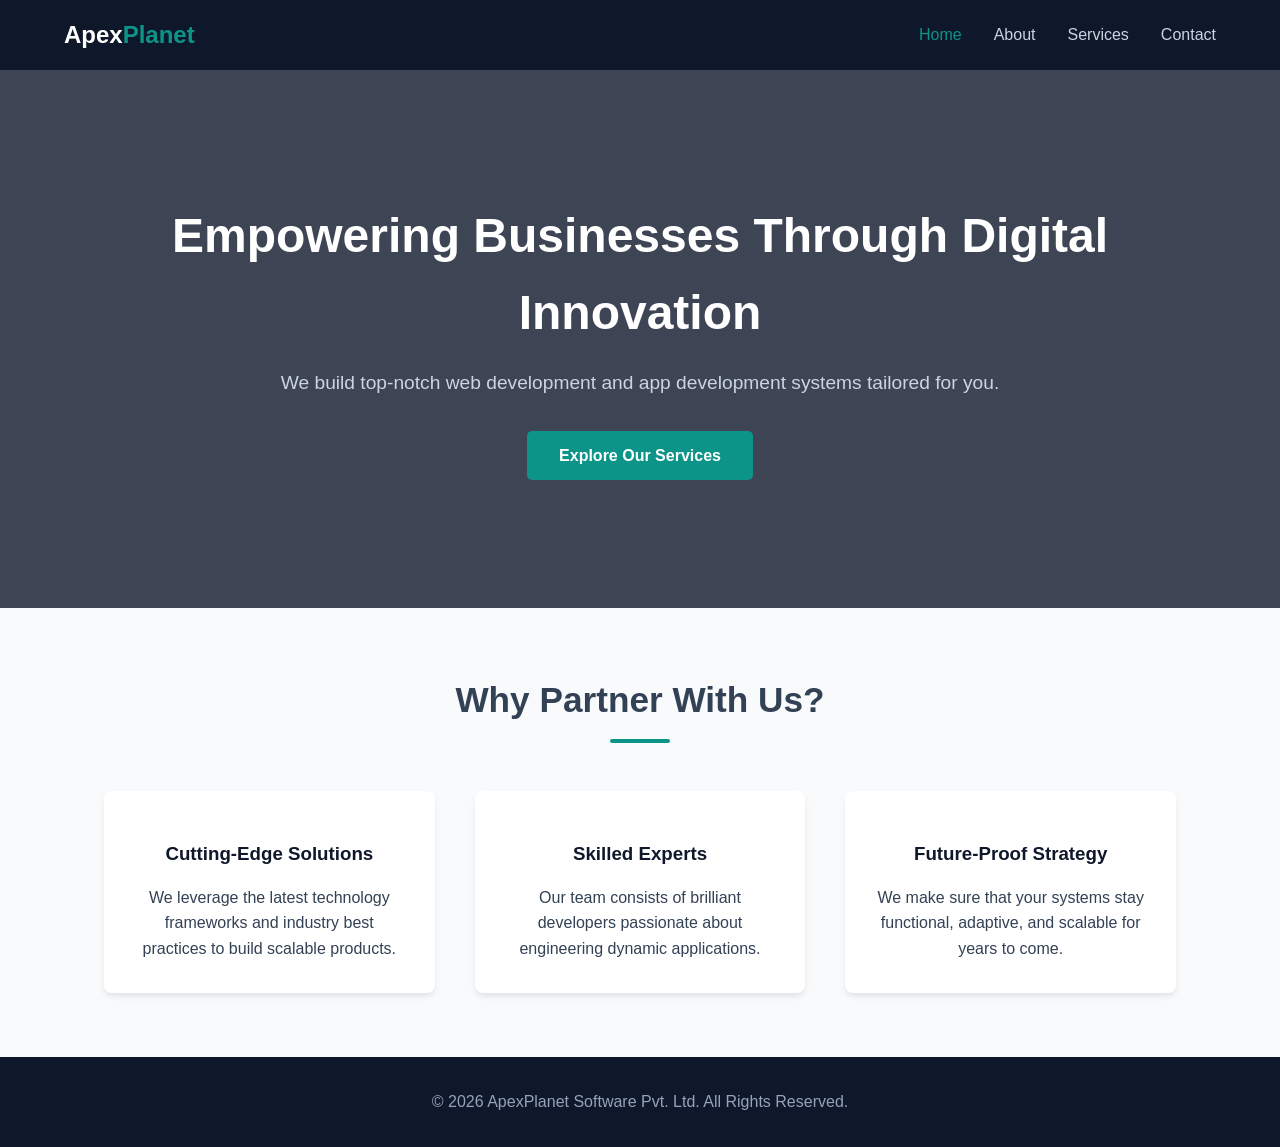
<file: index.html>
<!DOCTYPE html>
<html lang="en">
<head>
    <meta charset="UTF-8">
    <meta name="viewport" content="width=device-width, initial-scale=1.0">
    <title>Home | ApexPlanet Digital Solutions</title>
    <link rel="stylesheet" href="style.css">
</head>
<body>

    <header>
        <nav class="navbar">
            <div class="logo">Apex<span>Planet</span></div>
            <ul class="nav-links">
                <li><a href="index.html" class="active">Home</a></li>
                <li><a href="about.html">About</a></li>
                <li><a href="services.html">Services</a></li>
                <li><a href="contact.html">Contact</a></li>
            </ul>
        </nav>
    </header>

    <section class="hero">
        <h1>Empowering Businesses Through Digital Innovation</h1>
        <p>We build top-notch web development and app development systems tailored for you.</p>
        <a href="services.html" class="btn">Explore Our Services</a>
    </section>

    <main class="container">
        <h2 class="section-title">Why Partner With Us?</h2>
        <div class="grid">
            <div class="card">
                <h3>Cutting-Edge Solutions</h3>
                <p>We leverage the latest technology frameworks and industry best practices to build scalable products.</p>
            </div>
            <div class="card">
                <h3>Skilled Experts</h3>
                <p>Our team consists of brilliant developers passionate about engineering dynamic applications.</p>
            </div>
            <div class="card">
                <h3>Future-Proof Strategy</h3>
                <p>We make sure that your systems stay functional, adaptive, and scalable for years to come.</p>
            </div>
        </div>
    </main>

    <footer>
        <p>&copy; 2026 ApexPlanet Software Pvt. Ltd. All Rights Reserved.</p>
    </footer>

</body>
</html>
</file>
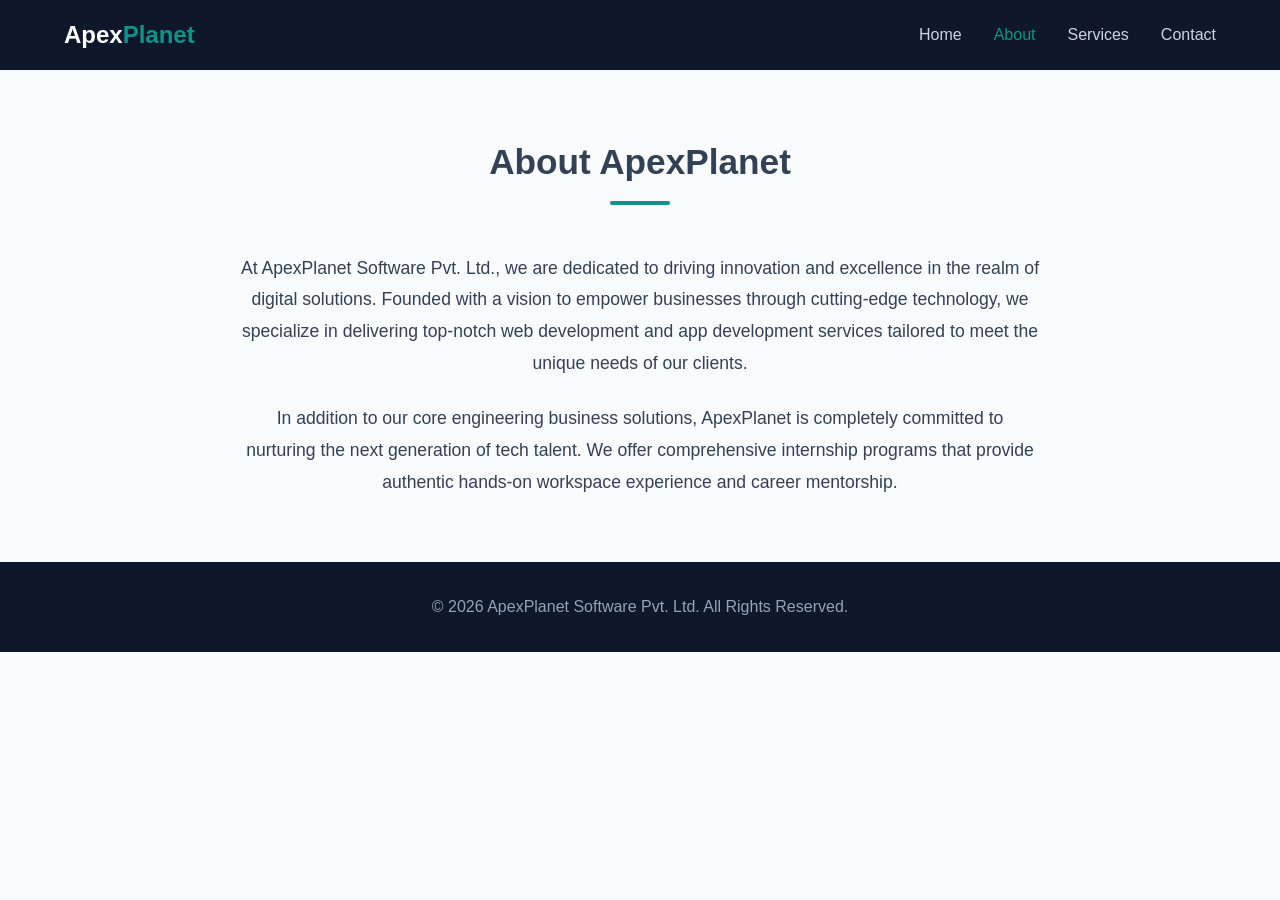
<file: about.html>
<!DOCTYPE html>
<html lang="en">
<head>
    <meta charset="UTF-8">
    <meta name="viewport" content="width=device-width, initial-scale=1.0">
    <title>About Us | ApexPlanet Digital Solutions</title>
    <link rel="stylesheet" href="style.css">
</head>
<body>

    <header>
        <nav class="navbar">
            <div class="logo">Apex<span>Planet</span></div>
            <ul class="nav-links">
                <li><a href="index.html">Home</a></li>
                <li><a href="about.html" class="active">About</a></li>
                <li><a href="services.html">Services</a></li>
                <li><a href="contact.html">Contact</a></li>
            </ul>
        </nav>
    </header>

    <main class="container">
        <h2 class="section-title">About ApexPlanet</h2>
        <div style="max-width: 800px; margin: 0 auto; text-align: center; font-size: 1.1rem; line-height: 1.8;">
            <p style="margin-bottom: 1.5rem;">
                At ApexPlanet Software Pvt. Ltd., we are dedicated to driving innovation and excellence in the realm of digital solutions. Founded with a vision to empower businesses through cutting-edge technology, we specialize in delivering top-notch web development and app development services tailored to meet the unique needs of our clients.
            </p>
            <p>
                In addition to our core engineering business solutions, ApexPlanet is completely committed to nurturing the next generation of tech talent. We offer comprehensive internship programs that provide authentic hands-on workspace experience and career mentorship.
            </p>
        </div>
    </main>

    <footer>
        <p>&copy; 2026 ApexPlanet Software Pvt. Ltd. All Rights Reserved.</p>
    </footer>

</body>
</html>
</file>
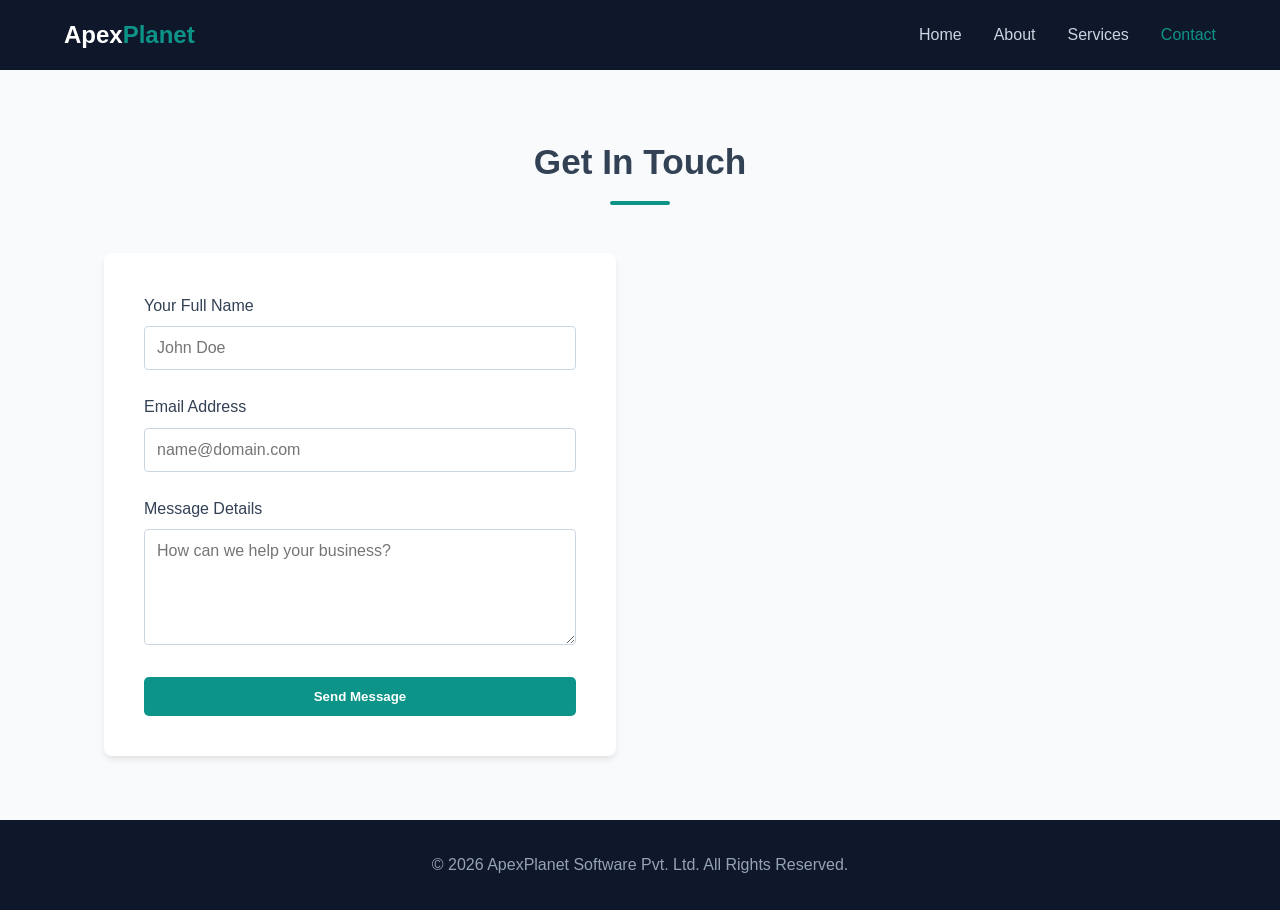
<file: contact.html>
<!DOCTYPE html>
<html lang="en">
<head>
    <meta charset="UTF-8">
    <meta name="viewport" content="width=device-width, initial-scale=1.0">
    <title>Contact Us | ApexPlanet Digital Solutions</title>
    <link rel="stylesheet" href="style.css">
</head>
<body>

    <header>
        <nav class="navbar">
            <div class="logo">Apex<span>Planet</span></div>
            <ul class="nav-links">
                <li><a href="index.html">Home</a></li>
                <li><a href="about.html">About</a></li>
                <li><a href="services.html">Services</a></li>
                <li><a href="contact.html" class="active">Contact</a></li>
            </ul>
        </nav>
    </header>

    <main class="container">
        <h2 class="section-title">Get In Touch</h2>
        <div class="contact-wrapper">
            
            <form class="contact-form" action="#" method="POST">
                <div class="form-group">
                    <label for="name">Your Full Name</label>
                    <input type="text" id="name" name="name" required placeholder="John Doe">
                </div>
                <div class="form-group">
                    <label for="email">Email Address</label>
                    <input type="email" id="email" name="email" required placeholder="name@domain.com">
                </div>
                <div class="form-group">
                    <label for="message">Message Details</label>
                    <textarea id="message" name="message" rows="5" required placeholder="How can we help your business?"></textarea>
                </div>
                <button type="submit" class="btn" style="width: 100%;">Send Message</button>
            </form>

            <div class="map-container">
                <iframe src="https://www.google.com/maps/embed?pb=!1m18!1m12!1m3!1d3606.398072049077!2d85.12268427593685!3d25.65812971253457!2m3!1f0!2f0!3f0!3m2!1i1024!2i768!4f13.1!3m3!1m2!1s0x39ed57f023ea93cb%3A0x6bda19a9f5d6f1a8!2sPatna%2C%20Bihar!5e0!3m2!1sen!2sin!4v1710000000000!5m2!1sen!2sin" allowfullscreen="" loading="lazy" referrerpolicy="no-referrer-when-downgrade"></iframe>
            </div>

        </div>
    </main>

    <footer>
        <p>&copy; 2026 ApexPlanet Software Pvt. Ltd. All Rights Reserved.</p>
    </footer>

</body>
</html>
</file>
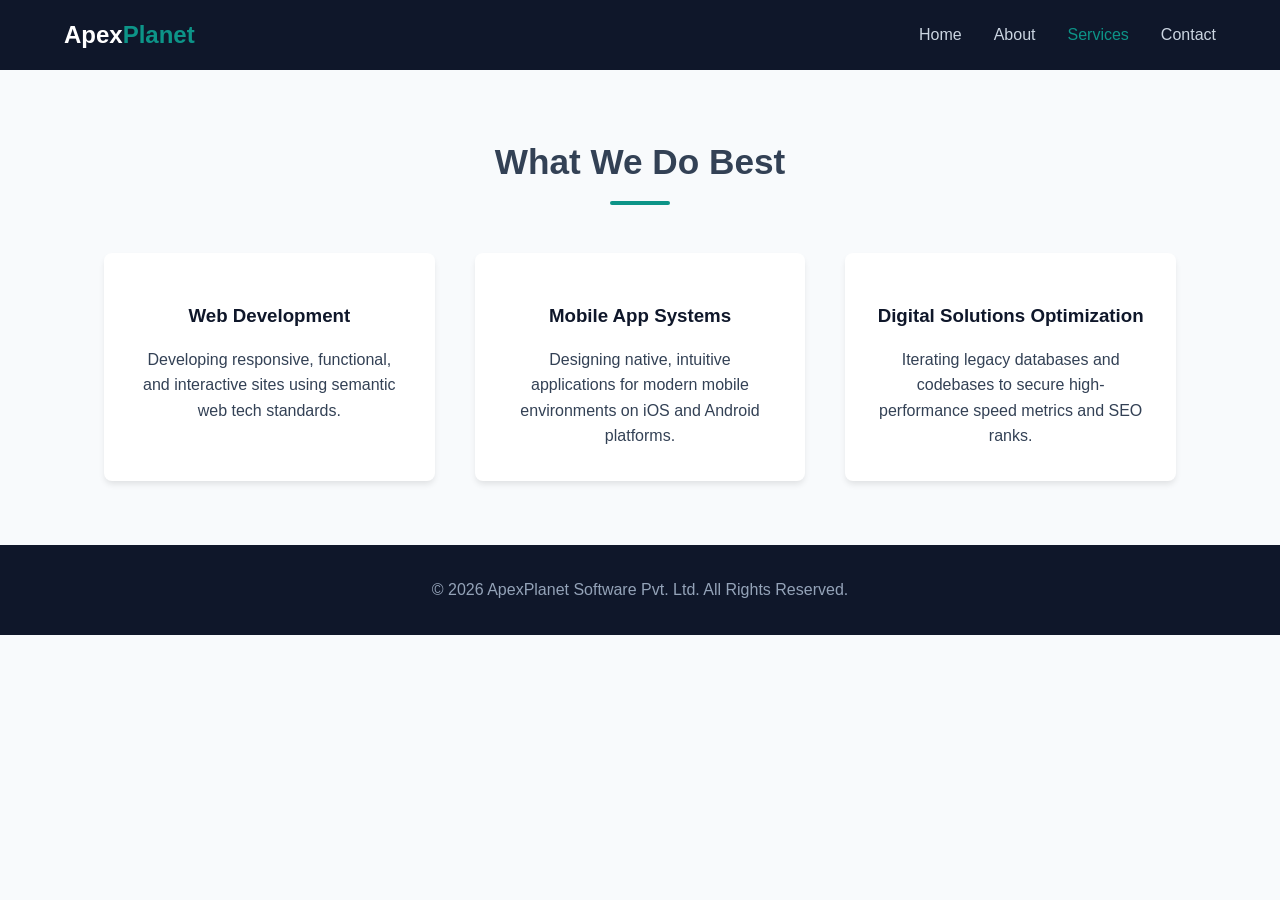
<file: service.html>
<!DOCTYPE html>
<html lang="en">
<head>
    <meta charset="UTF-8">
    <meta name="viewport" content="width=device-width, initial-scale=1.0">
    <title>Our Services | ApexPlanet Digital Solutions</title>
    <link rel="stylesheet" href="style.css">
</head>
<body>

    <header>
        <nav class="navbar">
            <div class="logo">Apex<span>Planet</span></div>
            <ul class="nav-links">
                <li><a href="index.html">Home</a></li>
                <li><a href="about.html">About</a></li>
                <li><a href="services.html" class="active">Services</a></li>
                <li><a href="contact.html">Contact</a></li>
            </ul>
        </nav>
    </header>

    <main class="container">
        <h2 class="section-title">What We Do Best</h2>
        <div class="grid">
            <div class="card">
                <h3>Web Development</h3>
                <p>Developing responsive, functional, and interactive sites using semantic web tech standards.</p>
            </div>
            <div class="card">
                <h3>Mobile App Systems</h3>
                <p>Designing native, intuitive applications for modern mobile environments on iOS and Android platforms.</p>
            </div>
            <div class="card">
                <h3>Digital Solutions Optimization</h3>
                <p>Iterating legacy databases and codebases to secure high-performance speed metrics and SEO ranks.</p>
            </div>
        </div>
    </main>

    <footer>
        <p>&copy; 2026 ApexPlanet Software Pvt. Ltd. All Rights Reserved.</p>
    </footer>

</body>
</html>
</file>
<file: style.css>
/* Base Reset & Variables */
* {
    margin: 0;
    padding: 0;
    box-sizing: border-box;
    font-family: 'Segoe UI', Tahoma, Geneva, Verdana, sans-serif;
}

:root {
    --primary-color: #0d9488; /* Teal theme matching ApexPlanet colors */
    --secondary-color: #0f172a;
    --light-bg: #f8fafc;
    --text-color: #334155;
    --white: #ffffff;
}

body {
    background-color: var(--light-bg);
    color: var(--text-color);
    line-height: 1.6;
}

/* Header & Navigation */
header {
    background-color: var(--secondary-color);
    padding: 1rem 5%;
    position: sticky;
    top: 0;
    z-index: 1000;
}

.navbar {
    display: flex;
    justify-content: space-between;
    align-items: center;
}

.logo {
    color: var(--white);
    font-size: 1.5rem;
    font-weight: bold;
}

.logo span {
    color: var(--primary-color);
}

.nav-links {
    list-style: none;
    display: flex;
    gap: 2rem;
}

.nav-links a {
    color: #cbd5e1;
    text-decoration: none;
    font-weight: 500;
    transition: color 0.3s;
}

.nav-links a:hover, .nav-links a.active {
    color: var(--primary-color);
}

/* Hero Section */
.hero {
    background: linear-gradient(rgba(15, 23, 42, 0.8), rgba(15, 23, 42, 0.8)), url('https://images.unsplash.com/photo-1517694712202-14dd9538aa97?auto=format&fit=crop&w=1200&q=80') no-repeat center center/cover;
    color: var(--white);
    padding: 8rem 5%;
    text-align: center;
}

.hero h1 {
    font-size: 3rem;
    margin-bottom: 1rem;
}

.hero p {
    font-size: 1.2rem;
    margin-bottom: 2rem;
    color: #cbd5e1;
}

.btn {
    display: inline-block;
    background-color: var(--primary-color);
    color: var(--white);
    padding: 0.75rem 2rem;
    text-decoration: none;
    border-radius: 5px;
    font-weight: bold;
    transition: background 0.3s;
    border: none;
    cursor: pointer;
}

.btn:hover {
    background-color: #0f766e;
}

/* Main Layout & Sections */
.container {
    max-width: 1200px;
    margin: 0 auto;
    padding: 4rem 5%;
}

.section-title {
    text-align: center;
    font-size: 2.2rem;
    margin-bottom: 3rem;
    position: relative;
}

.section-title::after {
    content: '';
    display: block;
    width: 60px;
    height: 4px;
    background-color: var(--primary-color);
    margin: 10px auto 0;
    border-radius: 2px;
}

/* Feature/Card Grid Layout */
.grid {
    display: grid;
    grid-template-columns: repeat(auto-fit, minmax(300px, 1fr));
    gap: 2.5rem;
}

.card {
    background: var(--white);
    padding: 2rem;
    border-radius: 8px;
    box-shadow: 0 4px 6px -1px rgba(0, 0, 0, 0.1);
    text-align: center;
    transition: transform 0.3s;
}

.card:hover {
    transform: translateY(-5px);
}

.card h3 {
    margin: 1rem 0;
    color: var(--secondary-color);
}

/* Contact Page Specifics */
.contact-wrapper {
    display: grid;
    grid-template-columns: repeat(auto-fit, minmax(450px, 1fr));
    gap: 3rem;
}

.contact-form {
    background: var(--white);
    padding: 2.5rem;
    border-radius: 8px;
    box-shadow: 0 4px 6px -1px rgba(0, 0, 0, 0.1);
}

.form-group {
    margin-bottom: 1.5rem;
}

.form-group label {
    display: block;
    margin-bottom: 0.5rem;
    font-weight: 500;
}

.form-group input, .form-group textarea {
    width: 100%;
    padding: 0.75rem;
    border: 1px solid #cbd5e1;
    border-radius: 4px;
    font-size: 1rem;
}

.form-group input:focus, .form-group textarea:focus {
    outline: none;
    border-color: var(--primary-color);
}

.map-container iframe {
    width: 100%;
    height: 100%;
    min-height: 350px;
    border: 0;
    border-radius: 8px;
}

/* Footer Element */
footer {
    background-color: var(--secondary-color);
    color: #94a3b8;
    text-align: center;
    padding: 2rem 5%;
    margin-top: auto;
}

/* Mobile Responsiveness Rules (Media Queries) */
@media (max-width: 768px) {
    .navbar {
        flex-direction: column;
        gap: 1rem;
    }
    .hero h1 {
        font-size: 2rem;
    }
    .contact-wrapper {
        grid-template-columns: 1fr;
    }
}
</file>
